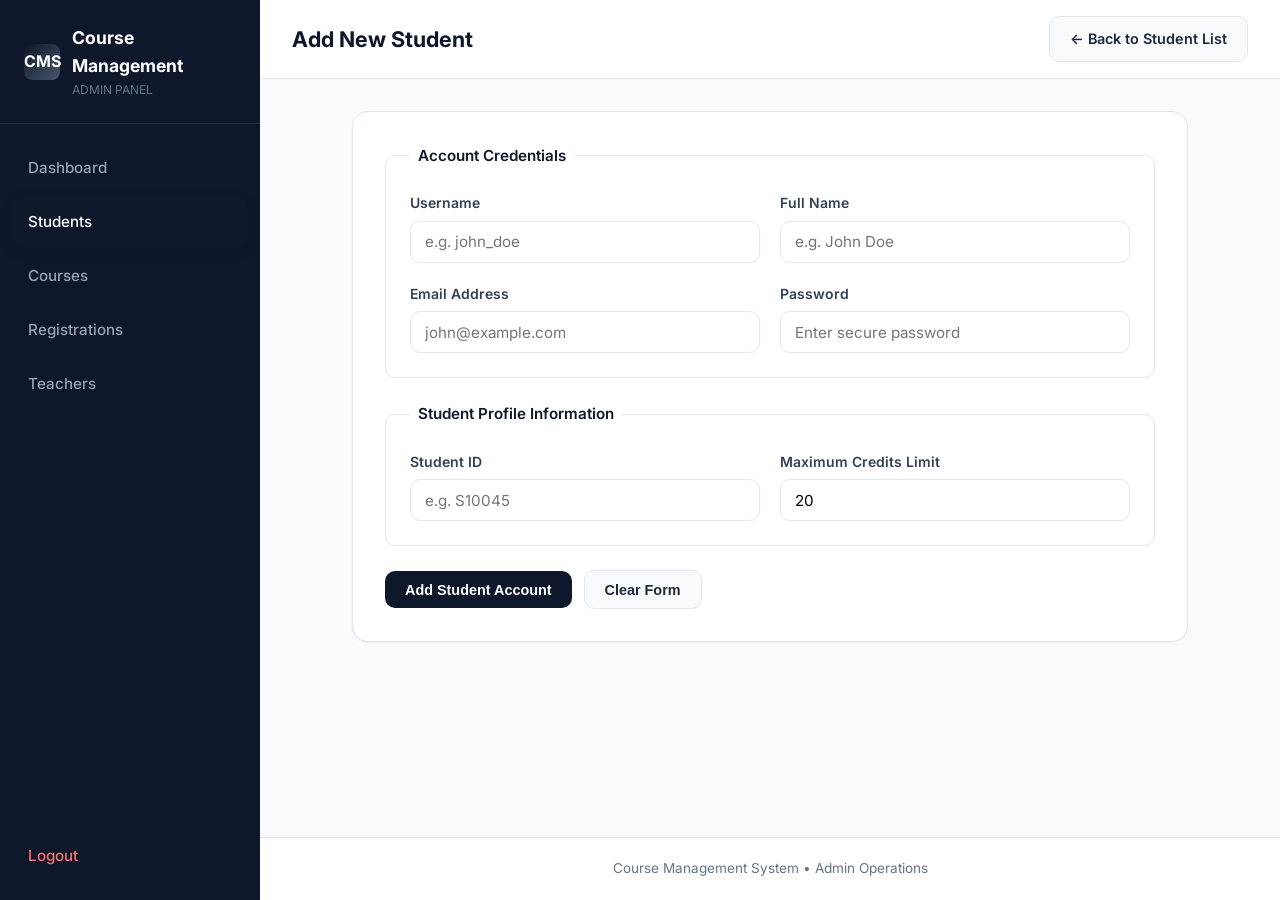
<file: src/main/resources/template/admin/student-add.html>
<!DOCTYPE html>
<html lang="en">
<head>
    <meta charset="UTF-8">
    <meta name="viewport" content="width=device-width, initial-scale=1.0">
    <title>Add Student - CMS</title>
    <style>
        @import url('https://fonts.googleapis.com/css2?family=Inter:wght@400;500;600;700&display=swap');

        :root {
            --primary: #0f172a;
            --primary-hover: #1e293b;
            --bg-main: #f8fafc;
            --bg-card: #ffffff;
            --bg-sidebar: #0f172a;
            --text-main: #1e293b;
            --text-muted: #64748b;
            --border-color: #e2e8f0;
            --radius-md: 10px;
            --radius-lg: 16px;
            --shadow-sm: 0 1px 2px 0 rgb(0 0 0 / 0.05);
        }

        *, *::before, *::after { box-sizing: border-box; margin: 0; padding: 0; }
        body { font-family: 'Inter', system-ui, -apple-system, sans-serif; background-color: var(--bg-main); color: var(--text-main); line-height: 1.6; }
        hr { display: none; }
        a { color: var(--primary); text-decoration: none; }

        .app-layout { display: flex; min-height: 100vh; }

        .sidebar { width: 260px; background-color: var(--bg-sidebar); color: #94a3b8; display: flex; flex-direction: column; flex-shrink: 0; }
        .sidebar-header { padding: 1.5rem; border-bottom: 1px solid rgba(255,255,255,0.08); display: flex; align-items: center; gap: 0.75rem; }
        .sidebar-brand-icon { width: 36px; height: 36px; background: linear-gradient(135deg, #0f172a, #475569); border-radius: 8px; display: flex; align-items: center; justify-content: center; color: #fff; font-weight: 700; }
        .sidebar-title { color: #fff; font-size: 1.1rem; font-weight: 700; }
        .sidebar-subtitle { font-size: 0.75rem; color: #64748b; text-transform: uppercase; }

        .sidebar-nav { padding: 1.25rem 0.75rem; flex: 1; display: flex; flex-direction: column; gap: 0.35rem; }
        .sidebar-nav-item { display: flex; align-items: center; gap: 0.75rem; padding: 0.75rem 1rem; color: #94a3b8; border-radius: var(--radius-md); font-weight: 500; font-size: 0.95rem; transition: all 0.2s; }
        .sidebar-nav-item:hover { background-color: #1e293b; color: #fff; }
        .sidebar-nav-item.active { background-color: var(--primary); color: #fff; box-shadow: 0 4px 12px rgba(15,23,42,0.3); }
        .sidebar-nav-item.logout { margin-top: auto; color: #f87171; }
        .sidebar-nav-item.logout:hover { background-color: rgba(239,68,68,0.15); color: #fca5a5; }

        .main-wrapper { flex: 1; display: flex; flex-direction: column; min-width: 0; }
        .top-navbar { background: var(--bg-card); border-bottom: 1px solid var(--border-color); padding: 1rem 2rem; display: flex; align-items: center; justify-content: space-between; }
        .page-title { font-size: 1.35rem; font-weight: 700; color: #0f172a; }

        .content-body { padding: 2rem; flex: 1; max-width: 900px; width: 100%; margin: 0 auto; }

        .card-section { background: var(--bg-card); border-radius: var(--radius-lg); border: 1px solid var(--border-color); padding: 2rem; box-shadow: var(--shadow-sm); }
        
        fieldset { border: 1px solid var(--border-color); border-radius: var(--radius-md); padding: 1.5rem; margin-bottom: 1.5rem; background: #fff; }
        legend { font-weight: 600; font-size: 0.95rem; padding: 0 0.5rem; color: var(--primary); }

        .form-grid { display: grid; grid-template-columns: repeat(auto-fit, minmax(280px, 1fr)); gap: 1.25rem; }
        .form-group { display: flex; flex-direction: column; gap: 0.4rem; }
        .form-group label { font-size: 0.875rem; font-weight: 600; color: #334155; }
        .form-control { width: 100%; padding: 0.65rem 0.9rem; border: 1px solid var(--border-color); border-radius: var(--radius-md); font-size: 0.95rem; font-family: inherit; outline: none; transition: all 0.2s; }
        .form-control:focus { border-color: var(--primary); box-shadow: 0 0 0 3px rgba(15,23,42,0.15); }

        .btn-group { display: flex; align-items: center; gap: 0.75rem; margin-top: 1.5rem; }
        .btn { display: inline-flex; align-items: center; justify-content: center; padding: 0.65rem 1.25rem; font-size: 0.9rem; font-weight: 600; border-radius: var(--radius-md); border: none; cursor: pointer; transition: all 0.2s; text-decoration: none; }
        .btn-primary { background-color: var(--primary); color: #fff; }
        .btn-primary:hover { background-color: var(--primary-hover); }
        .btn-secondary { background-color: var(--bg-main); border: 1px solid var(--border-color); color: var(--text-main); }
        .btn-secondary:hover { background-color: #e2e8f0; }

        footer { text-align: center; padding: 1.25rem; color: var(--text-muted); font-size: 0.85rem; border-top: 1px solid var(--border-color); background: var(--bg-card); margin-top: auto; }

        @media (max-width: 992px) {
            .app-layout { flex-direction: column; }
            .sidebar { width: 100%; }
            .sidebar-nav { flex-direction: row; flex-wrap: wrap; }
            .sidebar-nav-item.logout { margin-top: 0; }
        }
    </style>
</head>
<body>

<div class="app-layout">
    <aside class="sidebar">
        <div class="sidebar-header">
            <div class="sidebar-brand-icon">CMS</div>
            <div>
                <div class="sidebar-title">Course Management</div>
                <div class="sidebar-subtitle">Admin Panel</div>
            </div>
        </div>
        <nav class="sidebar-nav">
            <a href="/admin/dashboard" class="sidebar-nav-item">Dashboard</a>
            <a href="/admin/students" class="sidebar-nav-item active">Students</a>
            <a href="/admin/courses" class="sidebar-nav-item">Courses</a>
            <a href="/admin/registrations" class="sidebar-nav-item">Registrations</a>
            <a href="/admin/teachers" class="sidebar-nav-item">Teachers</a>
            <a href="/logout" class="sidebar-nav-item logout">Logout</a>
        </nav>
    </aside>

    <div class="main-wrapper">
        <header class="top-navbar">
            <h1 class="page-title">Add New Student</h1>
            <a href="/admin/students" class="btn btn-secondary">&larr; Back to Student List</a>
        </header>

        <main class="content-body">
            <div class="card-section">
                <form action="/admin/students/add" method="post">
                    <fieldset>
                        <legend>Account Credentials</legend>
                        <div class="form-grid">
                            <div class="form-group">
                                <label for="username">Username</label>
                                <input type="text" id="username" name="username" class="form-control" placeholder="e.g. john_doe" required>
                            </div>
                            <div class="form-group">
                                <label for="name">Full Name</label>
                                <input type="text" id="name" name="name" class="form-control" placeholder="e.g. John Doe" required>
                            </div>
                            <div class="form-group">
                                <label for="email">Email Address</label>
                                <input type="email" id="email" name="email" class="form-control" placeholder="john@example.com" required>
                            </div>
                            <div class="form-group">
                                <label for="password">Password</label>
                                <input type="password" id="password" name="password" class="form-control" placeholder="Enter secure password" required>
                            </div>
                        </div>
                    </fieldset>

                    <fieldset>
                        <legend>Student Profile Information</legend>
                        <div class="form-grid">
                            <div class="form-group">
                                <label for="studentId">Student ID</label>
                                <input type="text" id="studentId" name="studentId" class="form-control" placeholder="e.g. S10045" required>
                            </div>
                            <div class="form-group">
                                <label for="maxCredits">Maximum Credits Limit</label>
                                <input type="number" id="maxCredits" name="maxCredits" class="form-control" min="1" value="20" required>
                            </div>
                        </div>
                    </fieldset>

                    <div class="btn-group">
                        <button type="submit" class="btn btn-primary">Add Student Account</button>
                        <button type="reset" class="btn btn-secondary">Clear Form</button>
                    </div>
                </form>
            </div>
        </main>

        <footer>
            Course Management System &bull; Admin Operations
        </footer>
    </div>
</div>

</body>
</html>
</file>
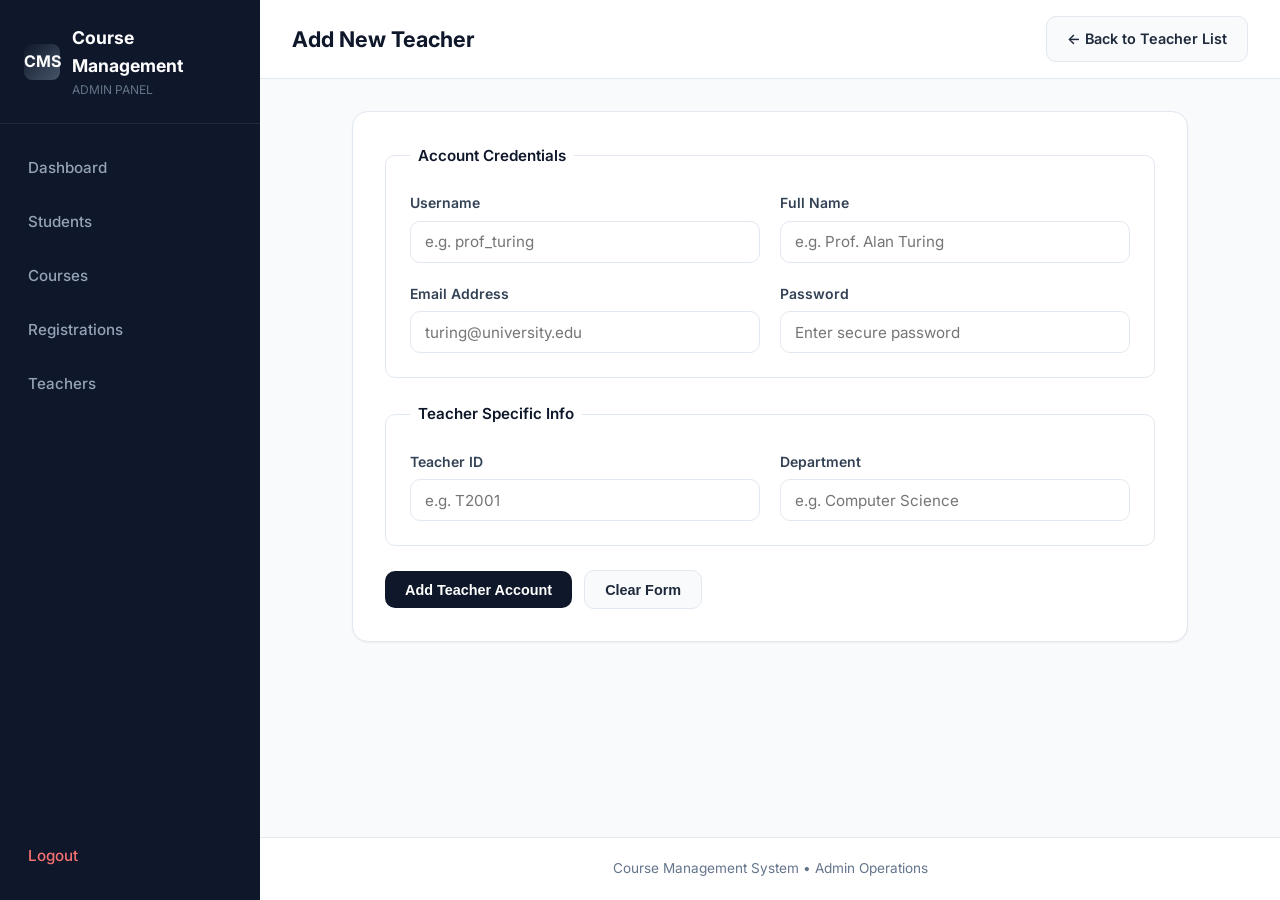
<file: src/main/resources/template/admin/teacher-add.html>
<!DOCTYPE html>
<html lang="en">
<head>
    <meta charset="UTF-8">
    <meta name="viewport" content="width=device-width, initial-scale=1.0">
    <title>Add Teacher - CMS</title>
    <style>
        @import url('https://fonts.googleapis.com/css2?family=Inter:wght@400;500;600;700&display=swap');

        :root {
            --primary: #0f172a;
            --primary-hover: #1e293b;
            --bg-main: #f8fafc;
            --bg-card: #ffffff;
            --bg-sidebar: #0f172a;
            --text-main: #1e293b;
            --text-muted: #64748b;
            --border-color: #e2e8f0;
            --radius-md: 10px;
            --radius-lg: 16px;
            --shadow-sm: 0 1px 2px 0 rgb(0 0 0 / 0.05);
        }

        *, *::before, *::after { box-sizing: border-box; margin: 0; padding: 0; }
        body { font-family: 'Inter', system-ui, -apple-system, sans-serif; background-color: var(--bg-main); color: var(--text-main); line-height: 1.6; }
        hr { display: none; }
        a { color: var(--primary); text-decoration: none; }

        .app-layout { display: flex; min-height: 100vh; }

        .sidebar { width: 260px; background-color: var(--bg-sidebar); color: #94a3b8; display: flex; flex-direction: column; flex-shrink: 0; }
        .sidebar-header { padding: 1.5rem; border-bottom: 1px solid rgba(255,255,255,0.08); display: flex; align-items: center; gap: 0.75rem; }
        .sidebar-brand-icon { width: 36px; height: 36px; background: linear-gradient(135deg, #0f172a, #475569); border-radius: 8px; display: flex; align-items: center; justify-content: center; color: #fff; font-weight: 700; }
        .sidebar-title { color: #fff; font-size: 1.1rem; font-weight: 700; }
        .sidebar-subtitle { font-size: 0.75rem; color: #64748b; text-transform: uppercase; }

        .sidebar-nav { padding: 1.25rem 0.75rem; flex: 1; display: flex; flex-direction: column; gap: 0.35rem; }
        .sidebar-nav-item { display: flex; align-items: center; gap: 0.75rem; padding: 0.75rem 1rem; color: #94a3b8; border-radius: var(--radius-md); font-weight: 500; font-size: 0.95rem; transition: all 0.2s; }
        .sidebar-nav-item:hover { background-color: #1e293b; color: #fff; }
        .sidebar-nav-item.active { background-color: var(--primary); color: #fff; box-shadow: 0 4px 12px rgba(15,23,42,0.3); }
        .sidebar-nav-item.logout { margin-top: auto; color: #f87171; }
        .sidebar-nav-item.logout:hover { background-color: rgba(239,68,68,0.15); color: #fca5a5; }

        .main-wrapper { flex: 1; display: flex; flex-direction: column; min-width: 0; }
        .top-navbar { background: var(--bg-card); border-bottom: 1px solid var(--border-color); padding: 1rem 2rem; display: flex; align-items: center; justify-content: space-between; }
        .page-title { font-size: 1.35rem; font-weight: 700; color: #0f172a; }

        .content-body { padding: 2rem; flex: 1; max-width: 900px; width: 100%; margin: 0 auto; }

        .card-section { background: var(--bg-card); border-radius: var(--radius-lg); border: 1px solid var(--border-color); padding: 2rem; box-shadow: var(--shadow-sm); }
        
        fieldset { border: 1px solid var(--border-color); border-radius: var(--radius-md); padding: 1.5rem; margin-bottom: 1.5rem; background: #fff; }
        legend { font-weight: 600; font-size: 0.95rem; padding: 0 0.5rem; color: var(--primary); }

        .form-grid { display: grid; grid-template-columns: repeat(auto-fit, minmax(280px, 1fr)); gap: 1.25rem; }
        .form-group { display: flex; flex-direction: column; gap: 0.4rem; }
        .form-group label { font-size: 0.875rem; font-weight: 600; color: #334155; }
        .form-control { width: 100%; padding: 0.65rem 0.9rem; border: 1px solid var(--border-color); border-radius: var(--radius-md); font-size: 0.95rem; font-family: inherit; outline: none; transition: all 0.2s; }
        .form-control:focus { border-color: var(--primary); box-shadow: 0 0 0 3px rgba(15,23,42,0.15); }

        .btn-group { display: flex; align-items: center; gap: 0.75rem; margin-top: 1.5rem; }
        .btn { display: inline-flex; align-items: center; justify-content: center; padding: 0.65rem 1.25rem; font-size: 0.9rem; font-weight: 600; border-radius: var(--radius-md); border: none; cursor: pointer; transition: all 0.2s; text-decoration: none; }
        .btn-primary { background-color: var(--primary); color: #fff; }
        .btn-primary:hover { background-color: var(--primary-hover); }
        .btn-secondary { background-color: var(--bg-main); border: 1px solid var(--border-color); color: var(--text-main); }
        .btn-secondary:hover { background-color: #e2e8f0; }

        footer { text-align: center; padding: 1.25rem; color: var(--text-muted); font-size: 0.85rem; border-top: 1px solid var(--border-color); background: var(--bg-card); margin-top: auto; }

        @media (max-width: 992px) {
            .app-layout { flex-direction: column; }
            .sidebar { width: 100%; }
            .sidebar-nav { flex-direction: row; flex-wrap: wrap; }
            .sidebar-nav-item.logout { margin-top: 0; }
        }
    </style>
</head>
<body>

<div class="app-layout">
    <aside class="sidebar">
        <div class="sidebar-header">
            <div class="sidebar-brand-icon">CMS</div>
            <div>
                <div class="sidebar-title">Course Management</div>
                <div class="sidebar-subtitle">Admin Panel</div>
            </div>
        </div>
        <nav class="sidebar-nav">
            <a href="/admin/dashboard" class="sidebar-nav-item">Dashboard</a>
            <a href="/admin/students" class="sidebar-nav-item">Students</a>
            <a href="/admin/courses" class="sidebar-nav-item">Courses</a>
            <a href="/admin/registrations" class="sidebar-nav-item">Registrations</a>
            <a href="/admin/teachers" class="sidebar-nav-item">Teachers</a>
            <a href="/logout" class="sidebar-nav-item logout">Logout</a>
        </nav>
    </aside>

    <div class="main-wrapper">
        <header class="top-navbar">
            <h1 class="page-title">Add New Teacher</h1>
            <a href="/admin/teachers" class="btn btn-secondary">&larr; Back to Teacher List</a>
        </header>

        <main class="content-body">
            <div class="card-section">
                <form action="/admin/teachers/add" method="post">
                    <fieldset>
                        <legend>Account Credentials</legend>
                        <div class="form-grid">
                            <div class="form-group">
                                <label for="username">Username</label>
                                <input type="text" id="username" name="username" class="form-control" placeholder="e.g. prof_turing" required>
                            </div>
                            <div class="form-group">
                                <label for="name">Full Name</label>
                                <input type="text" id="name" name="name" class="form-control" placeholder="e.g. Prof. Alan Turing" required>
                            </div>
                            <div class="form-group">
                                <label for="email">Email Address</label>
                                <input type="email" id="email" name="email" class="form-control" placeholder="turing@university.edu" required>
                            </div>
                            <div class="form-group">
                                <label for="password">Password</label>
                                <input type="password" id="password" name="password" class="form-control" placeholder="Enter secure password" required>
                            </div>
                        </div>
                    </fieldset>

                    <fieldset>
                        <legend>Teacher Specific Info</legend>
                        <div class="form-grid">
                            <div class="form-group">
                                <label for="teacherId">Teacher ID</label>
                                <input type="text" id="teacherId" name="teacherId" class="form-control" placeholder="e.g. T2001" required>
                            </div>
                            <div class="form-group">
                                <label for="department">Department</label>
                                <input type="text" id="department" name="department" class="form-control" placeholder="e.g. Computer Science" required>
                            </div>
                        </div>
                    </fieldset>

                    <div class="btn-group">
                        <button type="submit" class="btn btn-primary">Add Teacher Account</button>
                        <button type="reset" class="btn btn-secondary">Clear Form</button>
                    </div>
                </form>
            </div>
        </main>

        <footer>
            Course Management System &bull; Admin Operations
        </footer>
    </div>
</div>

</body>
</html>
</file>
